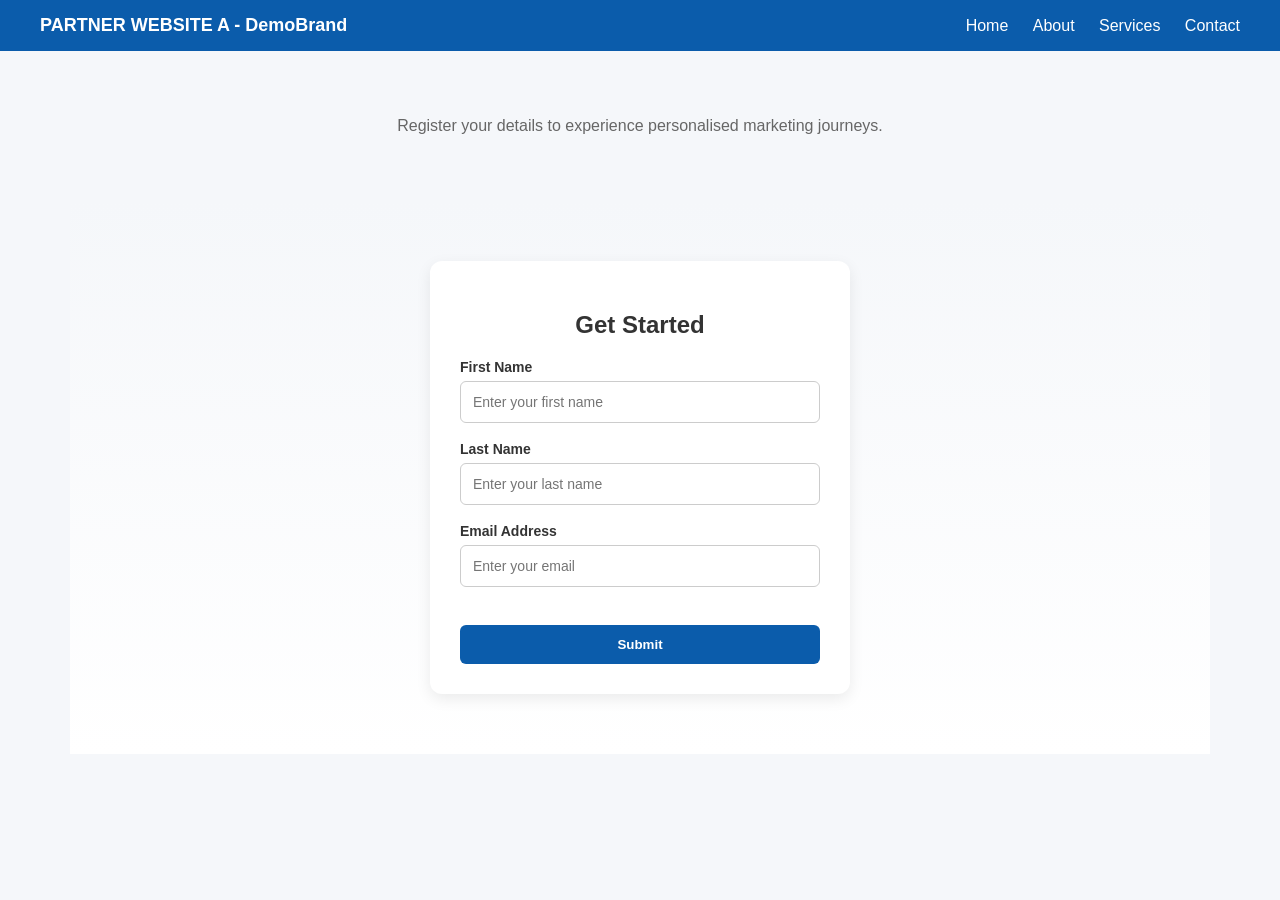
<file: contact.html>
<!DOCTYPE html>
<html>
<head>
  <title>Contact</title>

  <!-- Salesforce SDK (UNCHANGED) -->
  <script src="https://cdn.c360a.salesforce.com/beacon/c360a/de1b2824-4192-4450-816c-e701bb1b3696/scripts/c360a.min.js"></script>

  <link rel="stylesheet" href="style.css">
</head>

<body>

<nav class="navbar">
  <div class="logo">PARTNER WEBSITE A - DemoBrand</div>
  <div>
    <a href="index.html">Home</a>
    <a href="about.html">About</a>
    <a href="services.html">Services</a>
    <a href="contact.html">Contact</a>
  </div>
</nav>

<section class="page-header">
  <p>Register your details to experience personalised marketing journeys.</p>
</section>

<section class="form-section">
  <form id="contact-form" class="form-card">

    <h2 class="form-title">Get Started</h2>

    <div class="form-group">
      <label for="firstName">First Name</label>
      <input type="text" id="firstName" placeholder="Enter your first name" required>
    </div>

    <div class="form-group">
      <label for="lastName">Last Name</label>
      <input type="text" id="lastName" placeholder="Enter your last name" required>
    </div>

    <div class="form-group">
      <label for="email">Email Address</label>
      <input type="email" id="email" placeholder="Enter your email" required>
    </div>

    <button type="submit" class="btn-primary full-width">Submit</button>

  </form>
</section>


<!-- ✅ SALESFORCE CODE (UNCHANGED) -->
<script>
document.getElementById("contact-form").addEventListener("submit", function(event) {
 event.preventDefault();

 const email = document.getElementById("email").value;
 const firstName = document.getElementById("firstName").value;
 const lastName = document.getElementById("lastName").value;

 window.userData = {
 email,
 firstName,
 lastName
 };

 SalesforceInteractions.sendEvent({
 interaction: {
 name: "IdentityCapture"
 },
 user: {
 identities: {
 email: email
 },
 attributes: {
 eventType: "identity",
 firstName: firstName,
 lastName: lastName,
 email: email,
 isAnonymous: 0
 }
 }
 });

 console.log("✅ Identity event sent");
});
</script>

</body>
</html>
</file>
<file: style.css>
/* ========================
   BASE
======================== */
body {
  font-family: Arial, sans-serif;
  margin: 0;
  background: #f5f7fa;
  color: #333;
}

/* Constrain content width */
.hero,
.features,
.content,
.page-header,
.form-section {
  max-width: 1100px;
  margin: 0 auto;
}

/* ========================
   NAVBAR
======================== */
.navbar {
  display: flex;
  justify-content: space-between;
  align-items: center;
  padding: 15px 40px;
  background: #0b5cab;
  color: white;
}

.navbar a {
  margin-left: 20px;
  color: white;
  text-decoration: none;
  font-weight: 500;
}

.navbar a:hover {
  text-decoration: underline;
}

.logo {
  font-size: 18px;
  font-weight: bold;
}

/* ========================
   HERO (HOME PAGE)
======================== */
.center-hero {
  text-align: center;
  padding: 70px 20px;
  background: linear-gradient(to bottom, #ffffff, #eef3f8);
}

.center-hero .hero-text {
  max-width: 700px;
  margin: 0 auto;
}

.center-hero h1 {
  font-size: 36px;
  margin-bottom: 15px;
}

.center-hero p {
  color: #555;
  font-size: 16px;
}

.center-hero img {
  margin-top: 30px;
  width: 100%;
  max-width: 700px;
  border-radius: 12px;
}

/* ========================
   PAGE HEADERS
======================== */
.page-header {
  text-align: center;
  padding: 50px 20px;
}

.page-header p {
  color: #666;
}

/* ========================
   BUTTONS
======================== */
.btn-primary {
  display: inline-block;
  margin-top: 20px;
  padding: 12px 24px;
  background: #0b5cab;
  color: white;
  text-decoration: none;
  border-radius: 6px;
  font-weight: bold;
  border: none;
  cursor: pointer;
  transition: 0.2s;
}

.btn-primary:hover {
  background: #094a8a;
}

.full-width {
  width: 100%;
}

/* ========================
   FEATURES / CARDS
======================== */
.features {
  display: flex;
  gap: 20px;
  padding: 40px 20px;
  justify-content: center;
  flex-wrap: wrap;
}

.feature {
  background: white;
  padding: 25px;
  border-radius: 10px;
  width: 300px;
  text-align: center;
  box-shadow: 0 3px 10px rgba(0,0,0,0.05);
  transition: transform 0.15s ease;
}

.feature:hover {
  transform: translateY(-5px);
}

.feature img {
  width: 100%;
  border-radius: 8px;
  margin-bottom: 15px;
}

/* ========================
   CONTENT SECTIONS
======================== */
.content {
  padding: 40px 20px;
  text-align: center;
}

.highlight {
  background: #e8f1fb;
}

/* ========================
   TWO COLUMN (ABOUT PAGE)
======================== */
.two-column {
  display: flex;
  gap: 30px;
  align-items: center;
  justify-content: center;
  flex-wrap: wrap;
}

.two-column img {
  border-radius: 10px;
  max-width: 400px;
  width: 100%;
}

/* ========================
   CONTACT FORM (CENTERED)
======================== */
.form-section {
  display: flex;
  justify-content: center;
  align-items: center;
  padding: 60px 20px;
  background: linear-gradient(to bottom, #f5f7fa, #ffffff);
}

.form-card {
  background: white;
  padding: 30px;
  border-radius: 12px;
  width: 360px;
  box-shadow: 0 5px 15px rgba(0,0,0,0.08);
  margin: 0 auto;
}

.form-title {
  text-align: center;
  margin-bottom: 20px;
}

/* Form fields */
.form-group {
  display: flex;
  flex-direction: column;
  margin-bottom: 18px;
}

.form-group label {
  margin-bottom: 6px;
  font-weight: 600;
  font-size: 14px;
}

.form-group input {
  padding: 12px;
  border: 1px solid #ccc;
  border-radius: 6px;
  font-size: 14px;
  transition: 0.2s;
}

/* Input focus effect */
.form-group input:focus {
  border-color: #0b5cab;
  outline: none;
  box-shadow: 0 0 0 2px rgba(11, 92, 171, 0.1);
}

/* ========================
   CTA SECTION (SERVICES)
======================== */
.cta-section {
  text-align: center;
  padding: 50px 20px;
  background: white;
}
</file>
